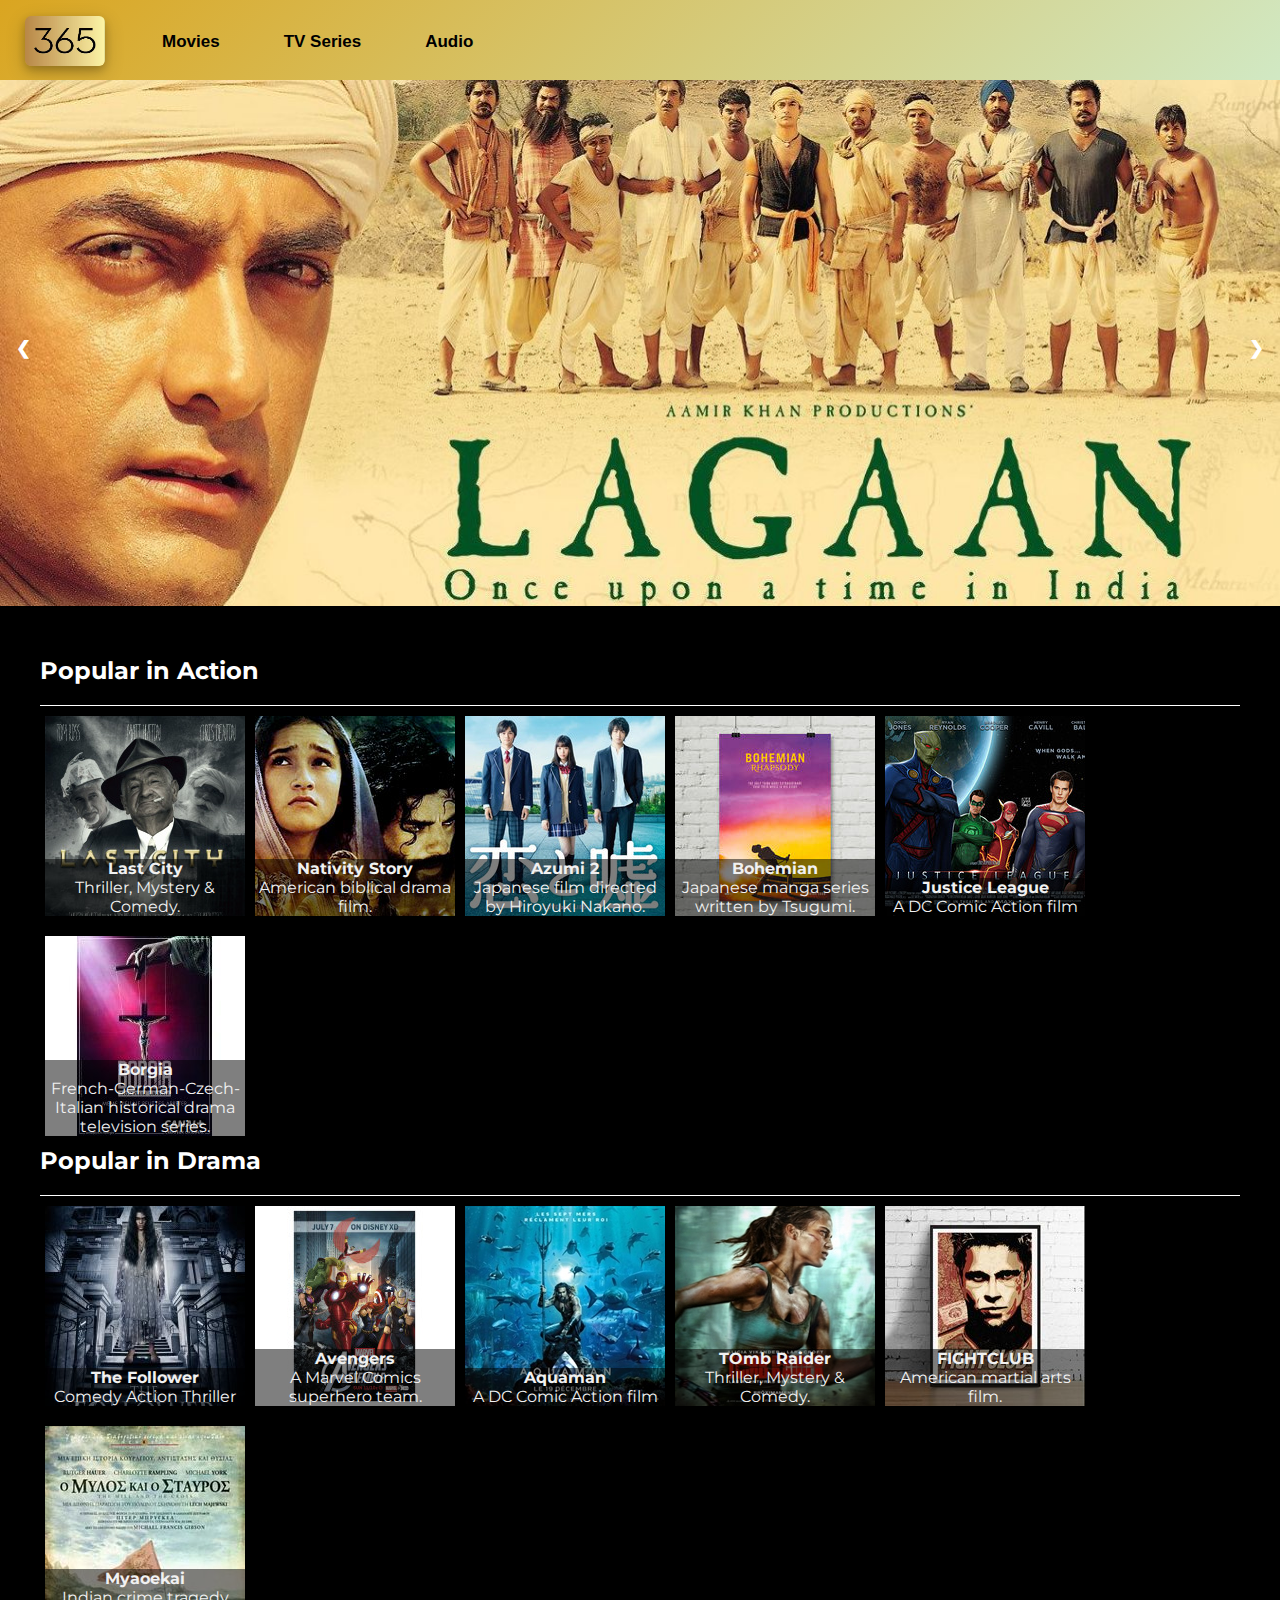
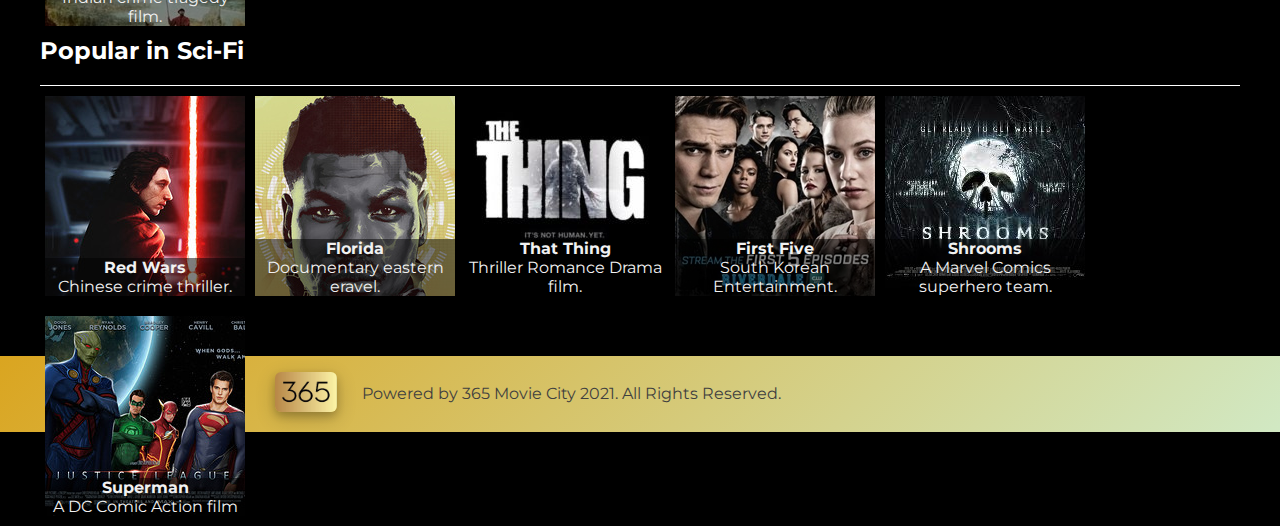
<file: index.html>
<html>

  <head>
    <title>365 Movie City</title>
    <meta name="viewport" content="width=device-width, initial-scale=1">
    <link rel="icon" href="365epimages/365ep.jpg" type="image/png" sizes="16x20">
    <link href='https://fonts.googleapis.com/css?family=Montserrat' rel='stylesheet'>
    <link rel="stylesheet" href="https://cdnjs.cloudflare.com/ajax/libs/font-awesome/4.7.0/css/font-awesome.min.css">
    <link rel="stylesheet" type="text/css" href="365ep.css">

  </head>

  <body>

    <div class="container">

      <header>

        <div class="navigation">

          <a class="links" href=""><img class="logo" src="365epimages/365ep.jpg" alt="365 Movie City"/></a>
          <a class="links text" href="movies.html">Movies</a>
          <a class="links text" href="#tv_series">TV Series</a>
          <a class="links text" href="#audio">Audio</a>



        </div>

        <div class="bar"></div>

      </header>


      <div class="content">

        <div class="head-content">

          <div class="slideshow-container">
            <div class="slides">
              <img src="365epimages/abc1.jpg" alt="hero carousel">
            </div>

            <div class="slides">
              <img src="365epimages/abc2.jpg" alt="hero carousel">
            </div>

            <div class="slides">
              <img src="365epimages/abc3.jpg" alt="hero carousel">
            </div>

            <div class="slides">
              <img src="365epimages/abc4.jpg" alt="hero carousel">
            </div>

            <div class="slides">
              <img src="365epimages/abc5.jpg" alt="hero carousel">
            </div>

            <a class="prev" onclick="plusSlides(-1, 0)">&#10094;</a>
            <a class="next" onclick="plusSlides(1, 0)">&#10095;</a>
          </div>

        </div>




        <div id="media-carousel-container">

          <div id="media-holder-action">
            <div class="popular-heading">
              <h2>Popular in Action</h2>
            </div>

            <div id="image-container-action">
              <div class="media-carousel">
                <img src="365epimages/oop1.jpg" alt="hero carousel" width=200 height=200 />
                <div class="overlay"><b>Last City</b><br/>Thriller, Mystery & Comedy.</div>
              </div>
              <div class="media-carousel">
                <img src="365epimages/oop2.jpg" alt="hero carousel" width=200 height=200 />
                <div class="overlay"><b>Nativity Story</b><br/>American biblical drama film.</div>
              </div>
              <div class="media-carousel">
                <img src="365epimages/oop3.jpg" alt="hero carousel" width=200 height=200 />
                <div class="overlay"><b>Azumi 2</b><br/>Japanese film directed by Hiroyuki Nakano.</div>
              </div>
              <div class="media-carousel">
                <img src="365epimages/oop4.jpg" alt="hero carousel" width=200 height=200 />
                <div class="overlay"><b>Bohemian</b><br/>Japanese manga series written by Tsugumi.</div>
              </div>
              <div class="media-carousel">
                <img src="365epimages/oop5.jpg" alt="hero carousel" width=200 height=200 />
                <div class="overlay"><b>Justice League</b><br/>A DC Comic Action film</div>
              </div>
              <div class="media-carousel">
                <img src="365epimages/oop6.jpg" alt="hero carousel" width=200 height=200 />
                <div class="overlay"><b>Borgia</b><br/>French-German-Czech-Italian historical drama television series.</div>
              </div>
            </div>
          </div>


          <div id="media-holder-drama">
            <div class="popular-heading">
              <h2>Popular in Drama</h2>
            </div>
            <div id="image-container-drama">
              <div class="media-carousel">
                <img src="365epimages/oop7.jpg" alt="hero carousel" width=200 height=200 />
                <div class="overlay"><b>The Follower</b><br/>Comedy Action Thriller</div>
              </div>
              <div class="media-carousel">
                <img src="365epimages/oop8.jpg" alt="hero carousel" width=200 height=200 />
                <div class="overlay"><b>Avengers</b><br/>A Marvel Comics superhero team.</div>
              </div>
              <div class="media-carousel">
                <img src="365epimages/oop9.jpg" alt="hero carousel" width=200 height=200 />
                <div class="overlay"><b>Aquaman</b><br/>A DC Comic Action film</div>
              </div>
              <div class="media-carousel">
                <img src="365epimages/oop10.jpg" alt="hero carousel" width=200 height=200 />
                <div class="overlay"><b>TOmb Raider</b><br/>Thriller, Mystery & Comedy.</div>
              </div>
              <div class="media-carousel">
                <img src="365epimages/oop11.jpg" alt="hero carousel" width=200 height=200 />
                <div class="overlay"><b>FIGHTCLUB</b><br/>American martial arts film.</div>
              </div>
              <div class="media-carousel">
                <img src="365epimages/oop12.jpg" alt="hero carousel" width=200 height=200 />
                <div class="overlay"><b>Myaoekai</b><br/>Indian crime tragedy film.</div>
              </div>
            </div>
          </div>

          <div id="media-holder-scifi">
            <div class="popular-heading">
              <h2>Popular in Sci-Fi</h2>
            </div>
            <div id="image-container-scifi">
              <div class="media-carousel">
                <img src="365epimages/oop13.jpg" alt="hero carousel" width=200 height=200 />
                <div class="overlay"><b>Red Wars</b><br/>Chinese crime thriller.</div>
              </div>
              <div class="media-carousel">
                <img src="365epimages/oop14.jpg" alt="hero carousel" width=200 height=200 />
                <div class="overlay"><b>Florida</b><br/>Documentary eastern eravel.</div>
              </div>
              <div class="media-carousel">
                <img src="365epimages/oop15.jpg" alt="hero carousel" width=200 height=200 />
                <div class="overlay"><b>That Thing</b><br/>Thriller Romance Drama film.</div>
              </div>
              <div class="media-carousel">
                <img src="365epimages/oop16.jpg" alt="hero carousel" width=200 height=200 />
                <div class="overlay"><b>First Five</b><br/>South Korean Entertainment.</div>
              </div>
              <div class="media-carousel">
                <img src="365epimages/oop17.jpg" alt="hero carousel" width=200 height=200 />
                <div class="overlay"><b>Shrooms</b><br/>A Marvel Comics superhero team.</div>
              </div>
              <div class="media-carousel">
                <img src="365epimages/oop18.jpg" alt="hero carousel" width=200 height=200 />
                <div class="overlay"><b>Superman</b><br/>A DC Comic Action film</div>
              </div>
            </div>
          </div>

        </div>

      </div>


      <footer>

        <div class="copyright">
          <a class="links" href="index.html"><img class="logo" src="365epimages/365ep.jpg" alt="365 Movie City"/></a>
          <div class="text">Powered by 365 Movie City 2021. All Rights Reserved.</div>
        </div>

      </footer>

    </div>


    <script type="text/javascript" src="js/main.js"></script>
  </body>

</html>
</file>
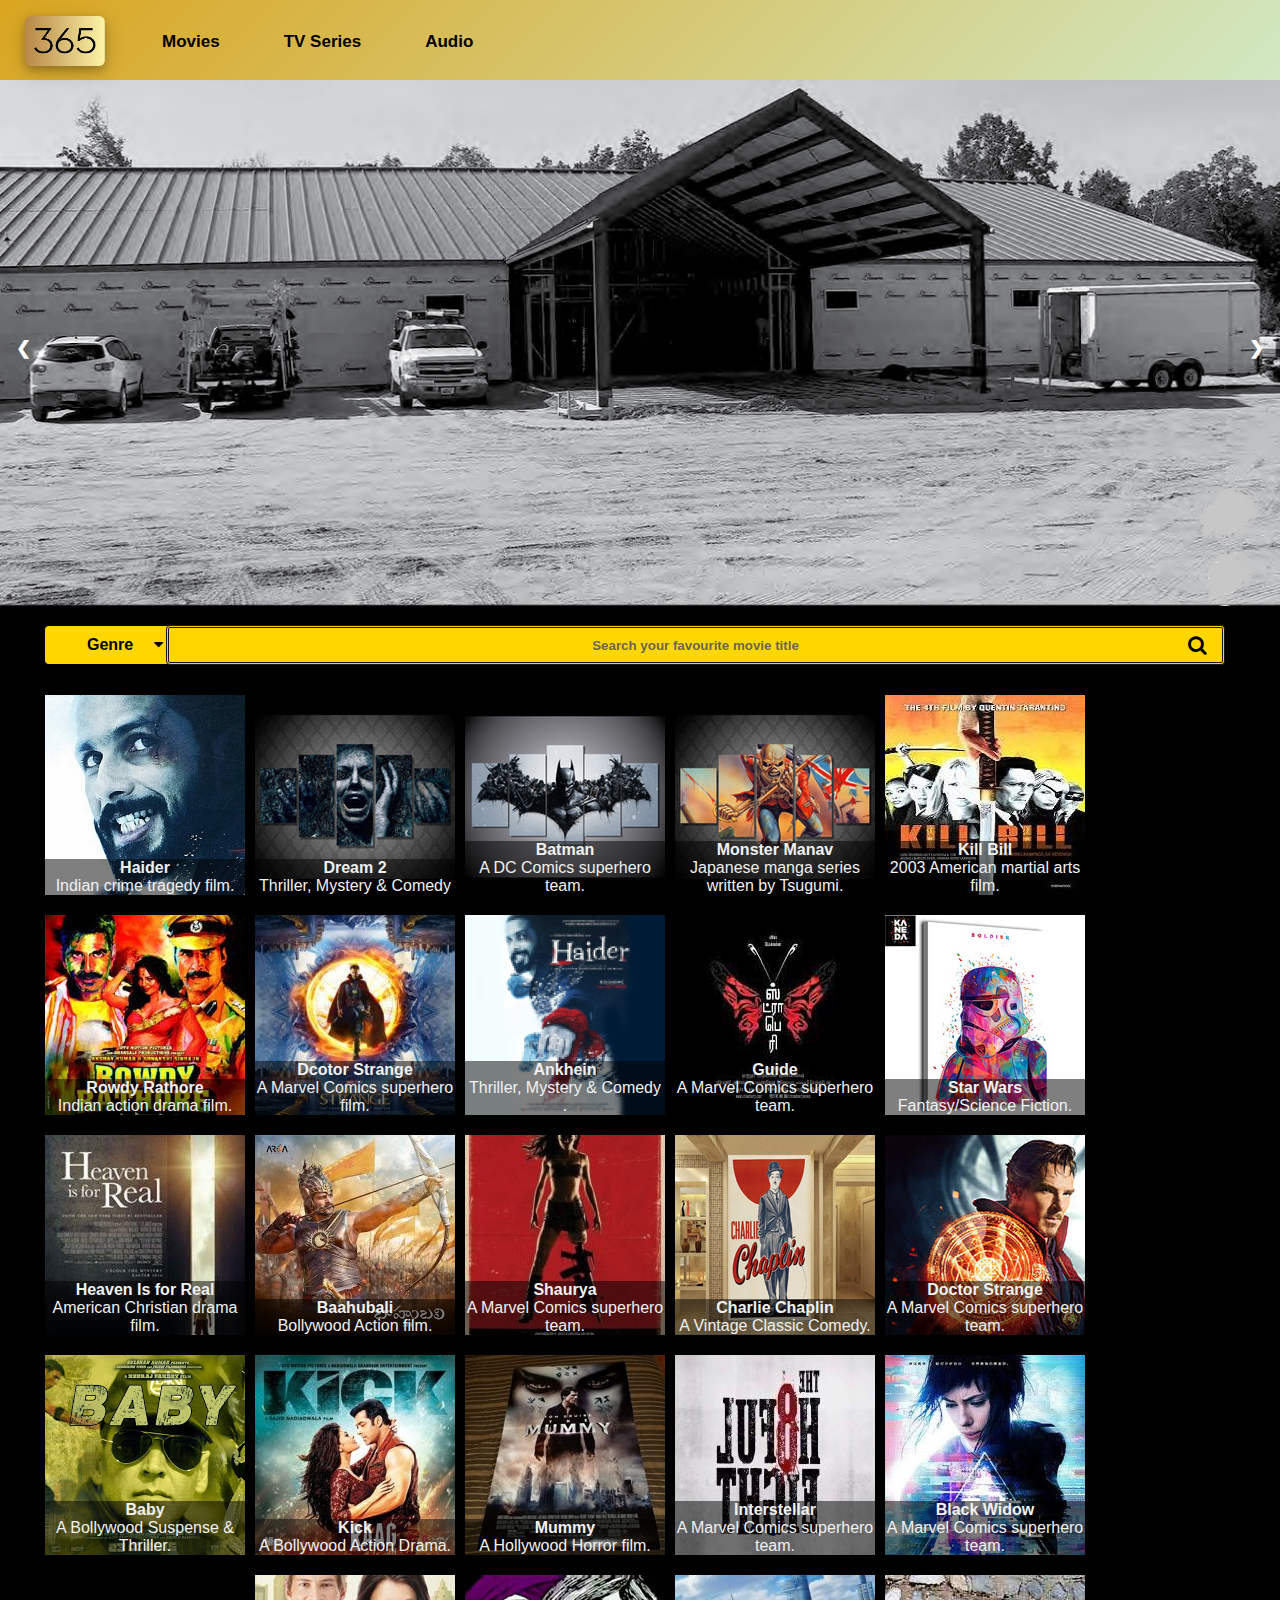
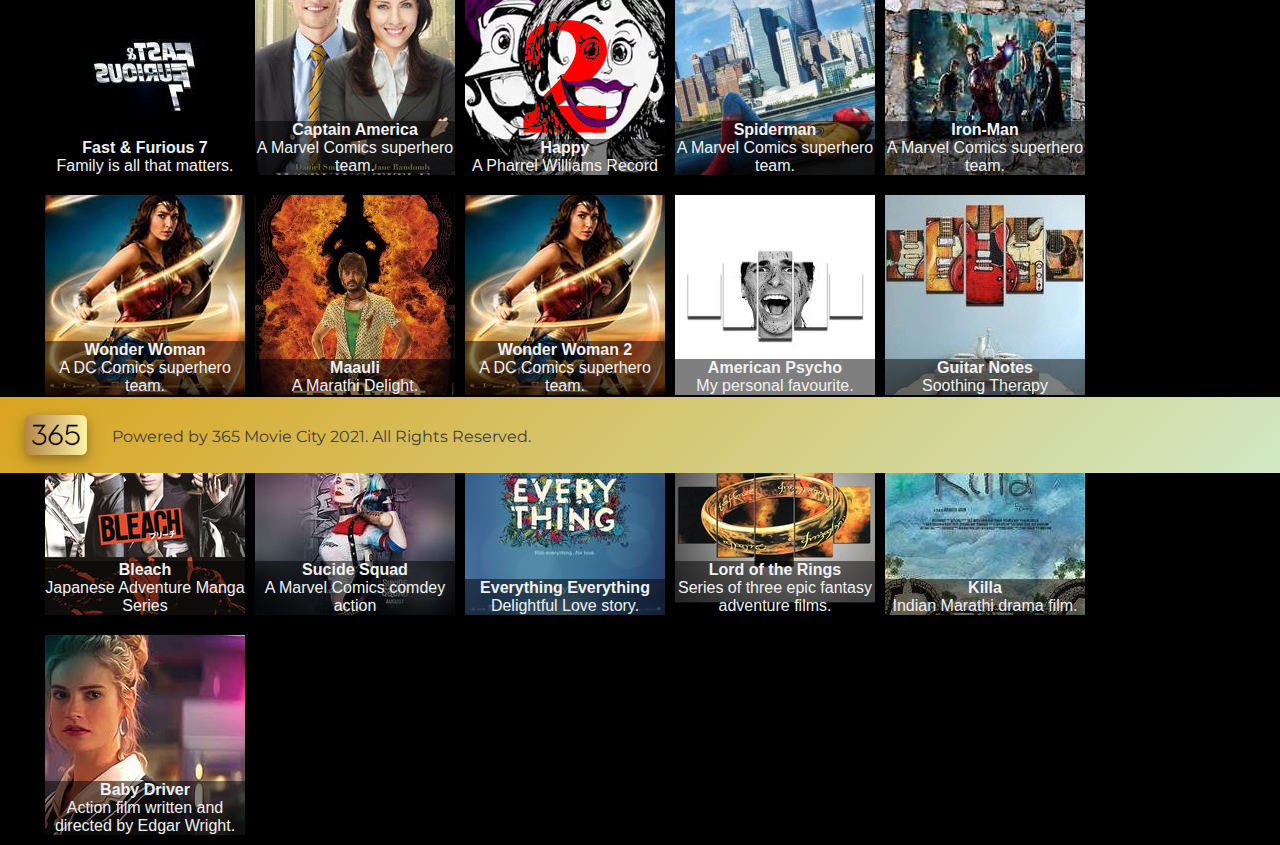
<file: movies.html>
<html>

  <head>
    <title>365 Movie City</title>
    <meta name="viewport" content="width=device-width, initial-scale=1">
    <link rel="icon" href="365mov/365ep.jpg" type="image/png" sizes="16x20">
    <link href='https://fonts.googleapis.com/css?family=Montserrat' rel='stylesheet'>
    <link rel="stylesheet" href="https://cdnjs.cloudflare.com/ajax/libs/font-awesome/4.7.0/css/font-awesome.min.css">
    <link rel="stylesheet" type="text/css" href="365ep1.css">
    

  </head>

  <body>

    <div class="container">

      <header>

        <div class="navigation">

          <a class="links" href="index.html"><img class="logo" src="365mov/365ep.jpg" alt="365 Entertainment Portal"/></a>
          <a class="links text" href="#">Movies</a>
          <a class="links text" href="#tv_series">TV Series</a>
          <a class="links text" href="#audio">Audio</a>


        </div>

        <div class="bar"></div>

      </header>

      <div class="content">

        <div class="head-content">

          <div class="slideshow-container">
            <div class="slides">
              <img src="365mov/abc1.jpg" alt="hero carousel">
            </div>

            <div class="slides">
              <img src="365mov/abc2.jpg" alt="hero carousel">
            </div>

            <div class="slides">
              <img src="365mov/abc3.jpg" alt="hero carousel">
            </div>

            <div class="slides">
              <img src="365mov/abc4.jpg" alt="hero carousel">
            </div>

            <div class="slides">
              <img src="365mov/abc5.jpg" alt="hero carousel">
            </div>

            <a class="prev" onclick="plusSlides(-1, 0)">&#10094;</a>
            <a class="next" onclick="plusSlides(1, 0)">&#10095;</a>
          </div>

        </div>


        <div class="dropdown">
          <button id="dropbtn" class="btn btn-lg btn-block" onclick="toggleGenreList()"><span id="genreText">Genre</span><i class="fa fa-caret-down"></i></button>
          <div id="dropdown-content">
            <a onclick="getMediaPosters(this.text)">All</a>
            <a onclick="getMediaPosters(this.text)">Action</a>
            <a onclick="getMediaPosters(this.text)">Drama</a>
            <a onclick="getMediaPosters(this.text)">Sci-Fi</a>
          </div>

        </div>


        <div class="search-container">
          <form onsubmit="javascript:return false;">
            <input type="text" class="input-medium search-query" placeholder="Search your favourite movie title" name="search" oninput="updateResults()">

            <div class="search-container-button">
              <button type="submit" onclick="updateResults()"><i class="fa fa-search"></i></button>
            </div>

          </form>
        </div>

        <div id="media-carousel-container">


          <div id="media-holder-action">

            <div id="image-container-action">
              <div class="movies-action">
                <div class="media-carousel-movies">
                  <img src="365mov/nano1.jpg" alt="media carousel" width=200 height=200 />
                  <div class="overlay"><b class="movie-title">Haider</b><br/>Indian crime tragedy film.</div>
                </div>
                <div class="media-carousel-movies">
                  <img src="365mov/nano2.jpg" alt="media carousel" width=200 height=200 />
                  <div class="overlay"><b class="movie-title">Dream 2</b><br/>Thriller, Mystery & Comedy </div>
                </div>
                <div class="media-carousel-movies">
                  <img src="365mov/nano3.jpg" alt="media carousel" width=200 height=200 />
                  <div class="overlay"><b class="movie-title">Batman</b><br/>A DC Comics superhero team.</div>
                </div>
                <div class="media-carousel-movies">
                  <img src="365mov/nano4.jpg" alt="media carousel" width=200 height=200 />
                  <div class="overlay"><b class="movie-title">Monster Manav</b><br/>Japanese manga series written by Tsugumi.</div>
                </div>
                <div class="media-carousel-movies">
                  <img src="365mov/nano5.jpg" alt="media carousel" width=200 height=200 />
                  <div class="overlay"><b class="movie-title">Kill Bill</b><br/>2003 American martial arts film.</div>
                </div>
                <div class="media-carousel-movies">
                  <img src="365mov/nano6.jpg" alt="media carousel" width=200 height=200 />
                  <div class="overlay"><b class="movie-title">Rowdy Rathore</b><br/>Indian action drama film.</div>
                </div>
              </div>

              <div class="movies-drama">
                <div class="media-carousel-movies">
                  <img src="365mov/nano7.jpg" alt="media carousel" width=200 height=200 />
                  <div class="overlay"><b class="movie-title">Dcotor Strange</b><br/>A Marvel Comics superhero film.</div>
                </div>
                <div class="media-carousel-movies">
                  <img src="365mov/nano8.jpg" alt="media carousel" width=200 height=200 />
                  <div class="overlay"><b class="movie-title">Ankhein</b><br/>Thriller, Mystery & Comedy .</div>
                </div>
                <div class="media-carousel-movies">
                  <img src="365mov/nano9.jpg" alt="media carousel" width=200 height=200 />
                  <div class="overlay"><b class="movie-title">Guide</b><br/>A Marvel Comics superhero team.</div>
                </div>
                <div class="media-carousel-movies">
                  <img src="365mov/nano10.jpg" alt="media carousel" width=200 height=200 />
                  <div class="overlay"><b class="movie-title">Star Wars</b><br/>Fantasy/Science Fiction.</div>
                </div>
                <div class="media-carousel-movies">
                  <img src="365mov/nano11.jpg" alt="media carousel" width=200 height=200 />
                  <div class="overlay"><b class="movie-title">Heaven Is for Real</b><br/>American Christian drama film.</div>
                </div>
                <div class="media-carousel-movies">
                  <img src="365mov/nano12.jpg" alt="media carousel" width=200 height=200 />
                  <div class="overlay"><b class="movie-title">Baahubali</b><br/>Bollywood Action film.</div>
                </div>
                <div class="media-carousel-movies">
                  <img src="365mov/nano13.jpg" alt="media carousel" width=200 height=200 />
                  <div class="overlay"><b class="movie-title">Shaurya</b><br/>A Marvel Comics superhero team.</div>
                </div>
                <div class="media-carousel-movies">
                  <img src="365mov/nano14.jpg" alt="media carousel" width=200 height=200 />
                  <div class="overlay"><b class="movie-title">Charlie Chaplin</b><br/>A Vintage Classic Comedy.</div>
                </div>
                <div class="media-carousel-movies">
                  <img src="365mov/nano15.jpg" alt="media carousel" width=200 height=200 />
                  <div class="overlay"><b class="movie-title">Doctor Strange</b><br/>A Marvel Comics superhero team.</div>
                </div>
                <div class="media-carousel-movies">
                  <img src="365mov/nano16.jpg" alt="media carousel" width=200 height=200 />
                  <div class="overlay"><b class="movie-title">Baby</b><br/>A Bollywood Suspense & Thriller.</div>
                </div>
                <div class="media-carousel-movies">
                  <img src="365mov/nano17.jpg" alt="media carousel" width=200 height=200 />
                  <div class="overlay"><b class="movie-title">Kick</b><br/>A Bollywood Action Drama.</div>
                </div>
                <div class="media-carousel-movies">
                  <img src="365mov/nano18.jpg" alt="media carousel" width=200 height=200 />
                  <div class="overlay"><b class="movie-title">Mummy</b><br/>A Hollywood Horror film.</div>
                </div>
              </div>

              <div class="movies-scifi">
                <div class="media-carousel-movies">
                  <img src="365mov/nano19.jpg" alt="media carousel" width=200 height=200 />
                  <div class="overlay"><b class="movie-title">Interstellar</b><br/>A Marvel Comics superhero team.</div>
                </div>
                <div class="media-carousel-movies">
                  <img src="365mov/nano20.jpg" alt="media carousel" width=200 height=200 />
                  <div class="overlay"><b class="movie-title">Black Widow</b><br/>A Marvel Comics superhero team.</div>
                </div>
                <div class="media-carousel-movies">
                  <img src="365mov/nano21.jpg" alt="media carousel" width=200 height=200 />
                  <div class="overlay"><b class="movie-title">Fast & Furious 7</b><br/>Family is all that matters.</div>
                </div>
                <div class="media-carousel-movies">
                  <img src="365mov/nano22.jpg" alt="media carousel" width=200 height=200 />
                  <div class="overlay"><b class="movie-title">Captain America</b><br/>A Marvel Comics superhero team.</div>
                </div>
                <div class="media-carousel-movies">
                  <img src="365mov/nano23.jpg" alt="media carousel" width=200 height=200 />
                  <div class="overlay"><b class="movie-title">Happy</b><br/>A Pharrel Williams Record</div>
                </div>

                <div class="media-carousel-movies">
                  <img src="365mov/nano24.jpg" alt="media carousel" width=200 height=200 />
                  <div class="overlay"><b class="movie-title">Spiderman</b><br/>A Marvel Comics superhero team.</div>
                </div>
                <div class="media-carousel-movies">
                  <img src="365mov/nano25.jpg" alt="media carousel" width=200 height=200 />
                  <div class="overlay"><b class="movie-title">Iron-Man</b><br/>A Marvel Comics superhero team.</div>
                </div>
                <div class="media-carousel-movies">
                  <img src="365mov/nano26.jpg" alt="media carousel" width=200 height=200 />
                  <div class="overlay"><b class="movie-title">Wonder Woman</b><br/>A DC Comics superhero team.</div>
                </div>
                <div class="media-carousel-movies">
                  <img src="365mov/nano27.jpg" alt="media carousel" width=200 height=200 />
                  <div class="overlay"><b class="movie-title">Maauli</b><br/>A Marathi Delight.</div>
                </div>
                <div class="media-carousel-movies">
                  <img src="365mov/nano26.jpg" alt="media carousel" width=200 height=200 />
                  <div class="overlay"><b class="movie-title">Wonder Woman 2</b><br/>A DC Comics superhero team.</div>
                </div>
                <div class="media-carousel-movies">
                  <img src="365mov/nano29.jpg" alt="media carousel" width=200 height=200 />
                  <div class="overlay"><b class="movie-title">American Psycho</b><br/>My personal favourite.</div>
                </div>
                <div class="media-carousel-movies">
                  <img src="365mov/nano30.jpg" alt="media carousel" width=200 height=200 />
                  <div class="overlay"><b class="movie-title">Guitar Notes</b><br/>Soothing Therapy</div>
                </div>
                <div class="media-carousel-movies">
                  <img src="365mov/nano31.jpg" alt="media carousel" width=200 height=200 />
                  <div class="overlay"><b class="movie-title">Bleach</b><br/>Japanese Adventure Manga Series</div>
                </div>
                <div class="media-carousel-movies">
                  <img src="365mov/nano32.jpg" alt="media carousel" width=200 height=200 />
                  <div class="overlay"><b class="movie-title">Sucide Squad</b><br/>A Marvel Comics comdey action</div>
                </div>
                <div class="media-carousel-movies">
                  <img src="365mov/nano33.jpg" alt="media carousel" width=200 height=200 />
                  <div class="overlay"><b class="movie-title">Everything Everything</b><br/>Delightful Love story.</div>
                </div>
                <div class="media-carousel-movies">
                  <img src="365mov/nano34.jpg" alt="media carousel" width=200 height=200 />
                  <div class="overlay"><b class="movie-title">Lord of the Rings</b><br/>Series of three epic fantasy adventure films.</div>
                </div>
                <div class="media-carousel-movies">
                  <img src="365mov/nano35.jpg" alt="media carousel" width=200 height=200 />
                  <div class="overlay"><b class="movie-title">Killa</b><br/>Indian Marathi drama film.</div>
                </div>
                <div class="media-carousel-movies">
                  <img src="365mov/nano36.jpg" alt="media carousel" width=200 height=200 />
                  <div class="overlay"><b class="movie-title">Baby Driver</b><br/>Action film written and directed by Edgar Wright.</div>
                </div>

              </div>
            </div>
          </div>
          <div id="no-results">No Results Found.</div>


        </div>
      </div>

    </div>

    <footer>

      <div class="copyright">
        <a class="links" href="index.html"><img class="logo" src="365epimages/365ep.jpg" alt="365 Movie City"/></a>
        <div class="text">Powered by 365 Movie City 2021. All Rights Reserved.</div>
      </div>

    </footer>





    <!-- <script>
        
        var movieTitle;    
        var currentGenre = "Genre";
        var slideIndex = [1,1];
                        showSlides(1, 0);
                
                        function plusSlides(n, no) {
                                showSlides(slideIndex[no] += n, no);
                        }
                
                        function showSlides(n, no) {                        
                                var x = document.getElementsByClassName("slides");

                                if (n > x.length) {slideIndex[no] = 1}    
                                
                                if (n < 1) {slideIndex[no] = x.length}
                                
                                for (var i = 0; i < x.length; i++) {
                                        x[i].style.display = "none";  
                                }
                                
                                x[slideIndex[no]-1].style.display = "block";  
                        }
        
        function showNoResultsText(totalcount){
                
                if(totalcount == 0){
                        document.getElementById("no-results").style.display="block";
                        console.log('totalcount in showNoResultsText' + totalcount);
                }
                else    {
                        document.getElementById("no-results").style.display="none";
                }
                
        }


                function updateResults() {
                var query = document.getElementsByClassName('search-query')[0].value.trim().toLowerCase(); 
                var counter = 0;                                                           

                if(currentGenre == 'All'|| currentGenre == 'Genre'){
                        movieTitle = document.getElementsByClassName('movie-title');
                }
                if(currentGenre == 'Action'){
                        movieTitle = document.getElementsByClassName('movies-action')[0].getElementsByClassName('movie-title');
                }
                if(currentGenre == 'Drama'){
                        movieTitle = document.getElementsByClassName('movies-drama')[0].getElementsByClassName('movie-title');                                
                }
                if(currentGenre == 'Sci-Fi'){
                        movieTitle = document.getElementsByClassName('movies-scifi')[0].getElementsByClassName('movie-title');                        
                }


                for(var name=0; name< movieTitle.length; name++){
                    var compareMovieTitles = movieTitle[name].innerHTML.toLowerCase();
                
                        if(compareMovieTitles.indexOf(query) === -1){
                                movieTitle[name].closest('div.media-carousel-movies').style.display="none";                                                        
                        }
                        else {
                                movieTitle[name].closest('div.media-carousel-movies').style.display="block";
                                counter++;
                        }                    
                }

                showNoResultsText(counter);                
        }

                /* When the user clicks on the button, toggle between hiding and showing the dropdown content */
                function toggleGenreList() {
                        document.getElementById("dropdown-content").classList.toggle("show");                        
                }

                // Close the dropdown if the user clicks outside of it
                window.onclick = function(e) {
                        
                        if (!e.target.matches('#dropbtn')) {                

                                var dropdownContent = document.getElementById("dropdown-content");
                        
                                if (dropdownContent.classList.contains('show')) {
                                        dropdownContent.classList.remove('show');
                                }
                        }
                }

                function getMediaPosters(selectedGenre){
                        var countMovies = 0; 
                        var mediaCarouselMovies;            
                        currentGenre = selectedGenre;                                              
                        document.getElementById("genreText").innerHTML = selectedGenre;

                        if(selectedGenre == 'All'){
                            document.getElementsByClassName('movies-action')[0].style.display="block";    
                            document.getElementsByClassName('movies-action')[0].style.display="block";
                            document.getElementsByClassName('movies-drama')[0].style.display="block";
                            document.getElementsByClassName('movies-scifi')[0].style.display="block";  
                            mediaCarouselMovies = document.getElementsByClassName("media-carousel-movies");                             
                        }
                        if(selectedGenre == 'Action'){
                            document.getElementsByClassName('movies-action')[0].style.display="block";
                            document.getElementsByClassName('movies-drama')[0].style.display="none";
                            document.getElementsByClassName('movies-scifi')[0].style.display="none";
                            mediaCarouselMovies = document.getElementsByClassName('movies-action')[0].getElementsByClassName("media-carousel-movies");                           
                        }
                        if(selectedGenre == 'Drama'){
                            document.getElementsByClassName('movies-action')[0].style.display="none";
                            document.getElementsByClassName('movies-drama')[0].style.display="block";                            
                            document.getElementsByClassName('movies-scifi')[0].style.display="none"; 
                            mediaCarouselMovies = document.getElementsByClassName('movies-drama')[0].getElementsByClassName("media-carousel-movies");                               
                        }
                        if(selectedGenre == 'Sci-Fi'){
                            document.getElementsByClassName('movies-action')[0].style.display="none";
                            document.getElementsByClassName('movies-drama')[0].style.display="none";
                            document.getElementsByClassName('movies-scifi')[0].style.display="block";
                            mediaCarouselMovies = document.getElementsByClassName('movies-scifi')[0].getElementsByClassName("media-carousel-movies");
                        }                        

                        
                                var mediaCarouselMoviesCount = mediaCarouselMovies.length;
                                
                                for(var count = 0; count<mediaCarouselMoviesCount; count++){
                                        if(mediaCarouselMovies[count].style.display == "block")
                                                countMovies++;
                                }
                                console.log(countMovies);                                
                        
                                showNoResultsText(countMovies);
                }
        
        </script> -->
    <script type="text/javascript" src="js/main.js"></script>
  </body>

</html>
</file>
<file: 365ep.css>
* {
  box-sizing: border-box;
}

body {
  font-family: 'Montserrat', sans-serif;
  font-size: 16px;
  margin: 0;
  background-color: white;
  min-height: 100%;
  display: grid;
  grid-template-rows: 1fr auto;
  background-color: black;
}

.container {
  position: relative;
  height: auto;
}

header {
  height: 80px;
}

header,
footer {
  background: linear-gradient(-45deg, rgb(223, 245, 253), rgb(255, 240, 107), rgb(206, 255, 250), rgb(218, 165, 32));
  background-size: 400% 400%;
  -webkit-animation: Gradient 20s ease infinite;
  -moz-animation: Gradient 20s ease infinite;
  animation: Gradient 20s ease infinite;
}

@-webkit-keyframes Gradient {
  0% {
    background-position: 0% 50%
  }
  50% {
    background-position: 100% 50%
  }
  100% {
    background-position: 0% 50%
  }
}

@-moz-keyframes Gradient {
  0% {
    background-position: 0% 50%
  }
  50% {
    background-position: 100% 50%
  }
  100% {
    background-position: 0% 50%
  }
}

@keyframes Gradient {
  0% {
    background-position: 0% 50%
  }
  50% {
    background-position: 100% 50%
  }
  100% {
    background-position: 0% 50%
  }
}

header .bar {
  width: fit-content;
  height: 80px;
  margin: -100px;
  background: rgb(255, 255, 255);
  opacity: 0.5;
}

.navigation {
  position: relative;
  padding-bottom: 16px;
  z-index: 2;
  /* position: fixed; */
}

.navigation,
.copyright {
  overflow: hidden;
}

.navigation .logo {
  width: 80px;
  height: 50px;
  float: left;
  border-radius: 6px;
  box-shadow: 0 4px 8px 0 rgba(0, 0, 0, 0.2), 0 6px 20px 0 rgba(0, 0, 0, 0.19);
}

.navigation .links,
.copyright .links {
  display: block;
  font-size: 17px;
  color: rgb(0, 0, 0);
  text-decoration: none;
  text-align: center;
  margin: 16px 25px 0px 25px;
  float: left;
}

.navigation .text {
  margin: 32px;
  font-family: -apple-system, BlinkMacSystemFont, 'Segoe UI', Roboto, Oxygen, Ubuntu, Cantarell, 'Open Sans', 'Helvetica Neue', sans-serif;
  font-weight: bold
}

.navigation a.text:hover,
.copyright a.text:hover {
  color: #3f3f3f;
  border-bottom: none;
  opacity: 0.5;
}

.navigation a.active,
.copyright a:active {
  color: white;
  font-size: 20px;
}

.navigation input[type=text],
.copyright input[type=text] {
  font-family: -apple-system, BlinkMacSystemFont, 'Segoe UI', Roboto, Oxygen, Ubuntu, Cantarell, 'Open Sans', 'Helvetica Neue', sans-serif;
  padding: 6px;
  margin-top: 8px;
  font-size: 16px;
  border: none;
  border-radius: 10px;
} 
.search-container {
  float: right;
  padding: 16px 0px 16px 16px;
  margin: 0px 25px 0px 25px;
}

.search-container button {
  float: right;
  padding: 6px 10px;
  margin-top: 8px;
  margin-right: 16px;
  background: none;
  font-size: 20px;
  border: none;
  cursor: pointer;
}

.search-container button {
  float: right;
  padding: 6px 10px;
  margin-top: 8px;
  margin-right: 16px;
  /* background: #b5bbfd; */
  font-size: 20px;
  border: none;
  cursor: pointer;
}

.fa-search:before {
  color: rgb(0, 0, 0);
  border: none;
  outline: none;
}

.fa-search:active {
  border: none;
  outline: none;
  border: 0;
  outline: 0 !important;
}

/* //////////////////////////////////////////////////////////////////////////////////////////////////////////////////////////////////////////////////////// */

.slides {
  display: none;
}

.slides img {
  vertical-align: middle;
  width: 100%;
  height: 526px;
}

/* Slideshow container */

.slideshow-container {
  max-width: 1350px;
  position: relative;
}

/* Next & previous buttons */

.prev,
.next {
  cursor: pointer;
  position: absolute;
  top: 50%;
  width: auto;
  padding: 16px;
  margin-top: -22px;
  color: white;
  font-weight: bold;
  font-size: 18px;
  transition: 0.6s ease;
  border-radius: 0 3px 3px 0;
  user-select: none;
}

/* Position the "next button" to the right */

.next {
  right: 0;
  border-radius: 3px 0 0 3px;
}

/* On hover, add a grey background color */

.prev:hover,
.next:hover {
  background-color: #f1f1f1;
  color: black;
}

.body-content {
  margin: 40px;
}

.dropdown-container {
  margin: 40px 0px;
}

.dropdown {
  position: relative;
  display: inline-block;
}

.dropdown #dropbtn {
  cursor: pointer;
  font-size: 16px;
  border: none;
  outline: none;
  padding: 5px 42px;
  margin: 20px 5px 5px 20px;
  width: 160px;
  background-color: #11121b;
  color: white;
  text-align: left;
}

.fa {
  float: right;
}

.navbar a:hover,
.dropdown:hover #dropbtn,
#dropbtn:focus {
  background-color: red;
}

#dropdown-content {
  display: none;
  position: absolute;
  background-color: #f9f9f9;
  min-width: 160px;
  box-shadow: 0px 8px 16px 0px rgba(0, 0, 0, 0.2);
  z-index: 1;
}

#dropdown-content a {
  float: none;
  color: black;
  padding: 12px 16px;
  text-decoration: none;
  display: block;
  text-align: left;
}

#dropdown-content a:hover {
  background-color: #ddd;
}

.show {
  display: block !important;
}

.hide {
  display: none !important;
}

#media-carousel-container {
  margin: 10px 40px 40px 40px;
}

#media-holder-action,
#media-holder-drama,
#media-holder-scifi {
  clear: both;
}

.popular-heading {
  border-bottom: 1px solid white;
  margin-top: 50px;
}

#image-container-action,
#image-container-drama,
#image-container-scifi {
  height: 250px;
}

.media-carousel,
.media-carousel-movies {
  position: relative;
  width: 200px;
  height: 200px;
  margin: 10px 5px;
  float: left;
}

.overlay {
  position: absolute;
  bottom: 0;
  background: rgb(0, 0, 0);
  /* Fallback color */
  background: rgba(0, 0, 0, 0.5);
  /* Black background with 0.5 opacity */
  color: #f1f1f1;
  width: 100%;
  text-align: center;
}

#no-results {
  display: none;
  text-align: center;
}

footer {
  height: 76px;
  /* bottom: 0px; */
  width: 100%;
  grid-row-start: 2;
  grid-row-end: 3;
}

.copyright {
  position: relative;
  padding: 0px 0px 20px 0px;
  z-index: 2;
  margin-top: -20px;
}

.copyright .links {
  margin-left: 25px;
}

.copyright .text {
  margin-top: 28px;
  color: rgb(63, 63, 63);
}

.copyright .logo {
  width: 62px;
  height: 40px;
  float: left;
  border-radius: 6px;
  box-shadow: 0 4px 8px 0 rgba(0, 0, 0, 0.2), 0 6px 20px 0 rgba(0, 0, 0, 0.19);
}

form {
  float: right;
}

h2 {
  color: rgb(255, 255, 255);
}
</file>
<file: 365ep1.css>
* {
  box-sizing: border-box;
}

body {
  font-family: -apple-system, BlinkMacSystemFont, 'Segoe UI', Roboto, Oxygen, Ubuntu, Cantarell, 'Open Sans', 'Helvetica Neue', sans-serif;
  font-size: 16px;
  margin: 0;
  background-color: rgb(0, 0, 0);
}

.container {
  position: relative;
  height: auto;
}

header {
  height: 80px;
}

header,
footer {
  background: linear-gradient(-45deg, rgb(223, 245, 253), rgb(255, 240, 107), rgb(206, 255, 250), rgb(218, 165, 32));
  background-size: 400% 400%;
  -webkit-animation: Gradient 20s ease infinite;
  -moz-animation: Gradient 20s ease infinite;
  animation: Gradient 20s ease infinite;
}

@-webkit-keyframes Gradient {
  0% {
    background-position: 0% 50%
  }
  50% {
    background-position: 100% 50%
  }
  100% {
    background-position: 0% 50%
  }
}

@-moz-keyframes Gradient {
  0% {
    background-position: 0% 50%
  }
  50% {
    background-position: 100% 50%
  }
  100% {
    background-position: 0% 50%
  }
}

@keyframes Gradient {
  0% {
    background-position: 0% 50%
  }
  50% {
    background-position: 100% 50%
  }
  100% {
    background-position: 0% 50%
  }
}

header .bar {
  width: fit-content;
  height: 80px;
  margin: -100px;
  background: rgb(255, 255, 255);
  opacity: 0.5;
}

.navigation {
  position: relative;
  padding-bottom: 16px;
  z-index: 2;
  /* position: fixed; */
}

.navigation,
.copyright {
  overflow: hidden;
}

.navigation .logo {
  width: 80px;
  height: 50px;
  float: left;
  border-radius: 6px;
  box-shadow: 0 4px 8px 0 rgba(0, 0, 0, 0.2), 0 6px 20px 0 rgba(0, 0, 0, 0.19);
}

.navigation .links,
.copyright .links {
  display: block;
  font-size: 17px;
  color: rgb(0, 0, 0);
  text-decoration: none;
  text-align: center;
  margin: 16px 25px 0px 25px;
  float: left;
}

.navigation .text {
  margin: 32px;
  font-family: -apple-system, BlinkMacSystemFont, 'Segoe UI', Roboto, Oxygen, Ubuntu, Cantarell, 'Open Sans', 'Helvetica Neue', sans-serif;
  font-weight: bold
}

.navigation a.text:hover,
.copyright a.text:hover {
  color: #3f3f3f;
  border-bottom: none;
  opacity: 0.5;
}

.navigation a.active,
.copyright a:active {
  color: white;
  font-size: 20px;
}

/* .navigation input[type=text], .copyright input[type=text]{
  font-family: -apple-system, BlinkMacSystemFont, 'Segoe UI', Roboto, Oxygen, Ubuntu, Cantarell, 'Open Sans', 'Helvetica Neue', sans-serif;
  padding: 6px;
  margin-top: 0px;
  font-size: 16px;
  border: none;
  border-radius: 10px;
} */

//////////////////////////////////////////////////////////////////////////////////////////////////////////////////////////////////////////////////////// */
.search-container {
  float: right;
  padding: 16px 0px 16px 16px;
  margin: 0px 25px 0px 25px;
}

.search-container button {
  float: right;
  padding: 6px 10px;
  margin-top: 8px;
  margin-right: 16px;
  background: #b5bbfd;
  font-size: 20px;
  border: none;
  cursor: pointer;
}

.fa-search:before {
  color: rgb(0, 0, 0);
  border: none;
  outline: none;
}

.fa-search:active {
  border: none;
  outline: none;
  border: 0;
  outline: 0 !important;
}

.search-container-button button {
  float: right;
  padding: 6px 10px;
  margin-right: 25px;
  background: gold;
  font-size: 20px;
  border: none;
  cursor: pointer;
  right: 38px;
  margin-left: 0px;
  margin-top: -40px;
  margin-bottom: 0px;
  position: absolute;
  font-weight: bolder;
}

.search-container-button button {
  border: 0px;
  border-radius: 0px;
  outline: none !important;
}

/* //////////////////////////////////////////////////////////////////////////////////////////////////////////////////////////////////////////////////////// */

.slides {
  display: none;
}

.slides img {
  vertical-align: middle;
  width: 100%;
  height: 526px;
}

/* Slideshow container */

.slideshow-container {
  max-width: 1350px;
  position: relative;
}

/* Next & previous buttons */

.prev,
.next {
  cursor: pointer;
  position: absolute;
  top: 50%;
  width: auto;
  padding: 16px;
  margin-top: -22px;
  color: white;
  font-weight: bold;
  font-size: 18px;
  transition: 0.6s ease;
  border-radius: 0 3px 3px 0;
  user-select: none;
}

/* Position the "next button" to the right */

.next {
  right: 0;
  border-radius: 3px 0 0 3px;
}

/* On hover, add a grey background color */

.prev:hover,
.next:hover {
  background-color: #f1f1f1;
  color: black;
}

.body-content {
  margin: 40px;
}

.dropdown-container {
  margin: 40px 0px;
}

.dropdown {
  position: relative;
  display: inline-block;
}

.dropdown #dropbtn {
  cursor: pointer;
  font-size: 16px;
  border: none;
  outline: none;
  padding: 5px 42px;
  margin: 20px 5px 5px 45px;
  width: 160px;
  height: 38px;
  background-color: gold;
  font-weight: bolder;
  text-align: left;
  font-family: -apple-system, BlinkMacSystemFont, 'Segoe UI', Roboto, Oxygen, Ubuntu, Cantarell, 'Open Sans', 'Helvetica Neue', sans-serif;
  border-radius: 4px;
}

.fa {
  float: right;
}

.navbar a:hover,
.dropdown:hover #dropbtn,
#dropbtn:focus {
  background-color: rgba(255, 217, 0, 0.856);
}

#dropdown-content {
  display: none;
  position: absolute;
  background-color: #f9f9f9;
  min-width: 160px;
  box-shadow: 0px 8px 16px 0px rgba(0, 0, 0, 0.2);
  z-index: 1;
  left: 45px;
  background-color: rgb(255, 217, 0)
}

#dropdown-content a {
  float: none;
  color: black;
  padding: 12px 16px;
  text-decoration: none;
  display: block;
  text-align: left;
  font-family: -apple-system, BlinkMacSystemFont, 'Segoe UI', Roboto, Oxygen, Ubuntu, Cantarell, 'Open Sans', 'Helvetica Neue', sans-serif;
  border-radius: 2px;
  font-weight: bolder;
  font-size: 14px;
}

#dropdown-content a:hover {
  background-color: #ddd;
}

.show {
  display: block !important;
}

.hide {
  display: none !important;
}

#media-carousel-container {
  margin: 10px 40px 40px 40px;
}

#media-holder-action,
#media-holder-drama,
#media-holder-scifi {
  clear: both;
}

.popular-heading {
  border-bottom: 1px solid #11121b;
}

#image-container-action,
#image-container-drama,
#image-container-scifi {
  height: 250px;
}

.media-carousel,
.media-carousel-movies {
  position: relative;
  width: 200px;
  height: 200px;
  margin: 10px 5px;
  float: left;
}

.overlay {
  position: absolute;
  bottom: 0;
  background: rgb(0, 0, 0);
  /* Fallback color */
  background: rgba(0, 0, 0, 0.5);
  /* Black background with 0.5 opacity */
  color: #f1f1f1;
  width: 100%;
  text-align: center;
}

#no-results {
  display: none;
  text-align: center;
  color: white;
  font-family: -apple-system, BlinkMacSystemFont, 'Segoe UI', Roboto, Oxygen, Ubuntu, Cantarell, 'Open Sans', 'Helvetica Neue', sans-serif;
  font-weight: bolder;
  font-size: 25px;
  margin-top: -160px;
}

footer {
  position: relative;
  margin-top: 83% !important;
  height: 76px;
}

.copyright {
  position: absolute;
  padding: 2px 0px 20px 0px;
  z-index: 2;
  width: 622px;
}

.copyright .links {
  margin-left: 25px;
}

.copyright .text {
  margin-top: 28px;
  color: rgb(63, 63, 63);
  font-family: 'Montserrat', sans-serif;
}

.copyright .logo {
  width: 62px;
  height: 40px;
  float: left;
  border-radius: 6px;
  box-shadow: 0 4px 8px 0 rgba(0, 0, 0, 0.2), 0 6px 20px 0 rgba(0, 0, 0, 0.19);
}

form {
  float: right;
}

input.input-medium.search-query {
  margin-top: -44px;
  height: 40px;
  margin-right: 55px;
  ;
  border: rgb(24, 23, 21);
  border-radius: 4px;
  border-style: double;
  width: 1059px;
  position: relative;
  background-color: gold;
  font-family: -apple-system, BlinkMacSystemFont, 'Segoe UI', Roboto, Oxygen, Ubuntu, Cantarell, 'Open Sans', 'Helvetica Neue', sans-serif;
  text-align: center;
}

::placeholder {
  /* Chrome, Firefox, Opera, Safari 10.1+ */
  color: rgba(90, 89, 89, 0.904);
  font-weight: bolder;
  font-family: -apple-system, BlinkMacSystemFont, 'Segoe UI', Roboto, Oxygen, Ubuntu, Cantarell, 'Open Sans', 'Helvetica Neue', sans-serif;
}
</file>
